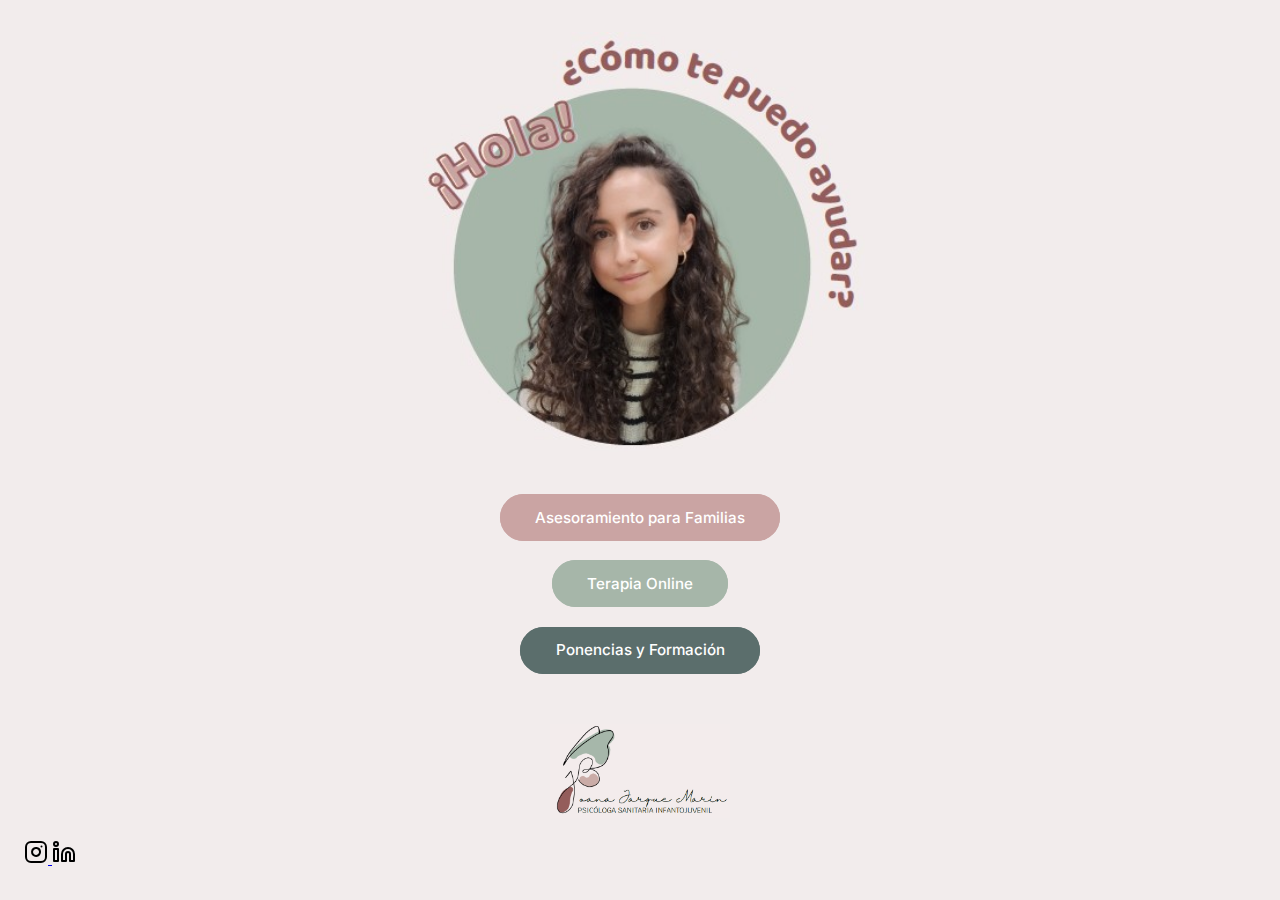
<file: index.html>
<!DOCTYPE html>
<html lang="es">
<head>
  <meta charset="UTF-8">
  <meta name="viewport" content="width=device-width, initial-scale=1.0">
  <title>Joana Jarque · Psicóloga</title>

  <!-- Tipografías similares a editorial -->
  <link href="https://fonts.googleapis.com/css2?family=Playfair+Display:wght@400;600&family=Inter:wght@300;400&display=swap" rel="stylesheet">
  <link href="https://fonts.googleapis.com/css2?family=Shadows+Into+Light&display=swap" rel="stylesheet">
 <!-- CSS -->
  <link rel="stylesheet" href="css/styles.css">
</head>

<body>

<header class="hero">

  <!-- Imagen + texto -->
  <div class="hero-image">
    <!--<div class="hero-text">
      <p class="hero-hello">¡Hola!</p>
      <h1>¿Cómo te puedo ayudar?</h1>
    </div>-->
  </div>

  <!-- Botones -->
  <div class="hero-actions">
    <a href="asesoramiento.html" class="hero-btn btn-familias">Asesoramiento para Familias</a>
    <a href="terapia.html" class="hero-btn btn-terapia">Terapia Online</a>
    <a href="formacion.html" class="hero-btn btn-formacion">Ponencias y Formación</a>
  </div>

  <!-- Firma -->
  <div class="hero-signature">
    <a href="sobre-mi.html" class="signature-link">
      <img src="img/firma.png" alt="Firma Joana Jarque">
      <!--
      <p class="signature-name">Joana Jarque Marín</p>
      <p class="signature-role">PSICÓLOGA SANITARIA INFANTOJUVENIL</p>
      -->
    </a>
  </div>

  <!-- Redes sociales -->
  <div class="social-links">
    <a href="https://www.instagram.com/joanajarquepsicologa/" target="_blank" aria-label="Instagram">
      <img src="img/icon-instagram.svg" alt="Instagram">
    </a>

    <a href="https://www.linkedin.com/in/joana-jarque-mar%C3%ADn-471643170/" target="_blank" aria-label="LinkedIn">
      <img src="img/icon-linkedin.svg" alt="LinkedIn">
    </a>
  </div>
  
</header>

</body>

</html>
</file>
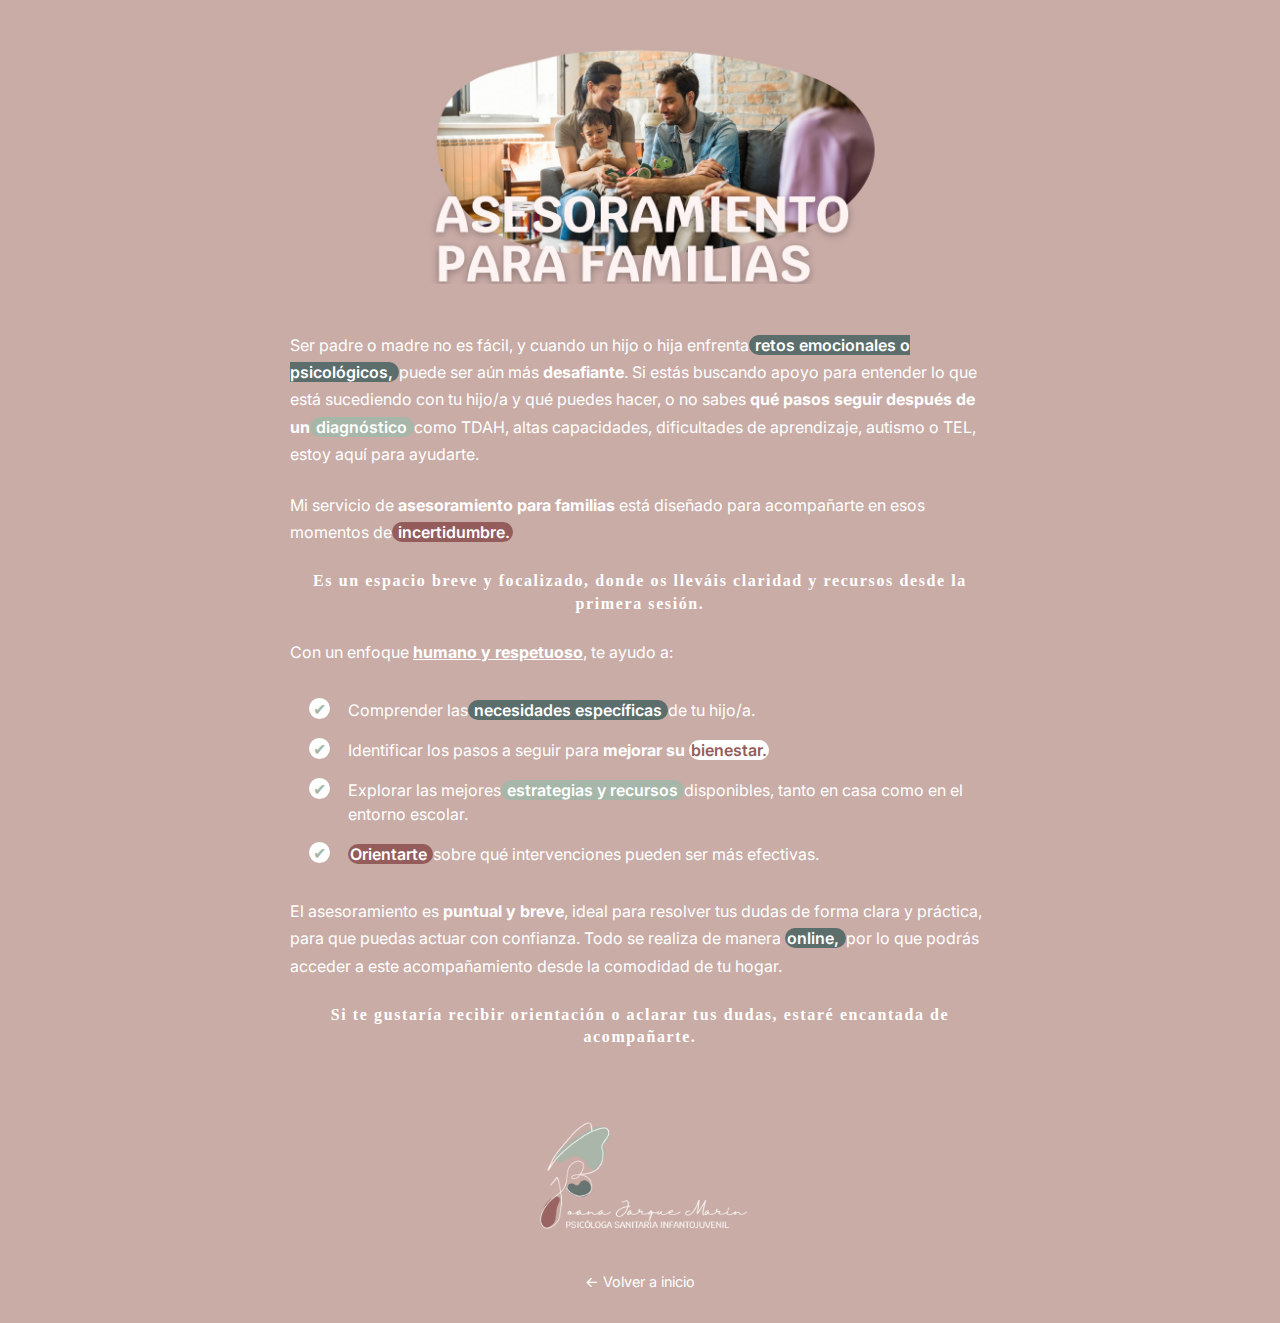
<file: asesoramiento.html>
<!DOCTYPE html>
<html lang="es">
<head>
  <meta charset="UTF-8">
  <meta name="viewport" content="width=device-width, initial-scale=1.0">
  <title>Asesoramiento para Familias · Joana Jarque</title>

  <!-- Tipografías -->
  <link href="https://fonts.googleapis.com/css2?family=Playfair+Display:wght@400;600&family=Inter:wght@300;400;500&display=swap" rel="stylesheet">

  <!-- CSS común -->
  <link rel="stylesheet" href="css/styles.css">
</head>

<body>

<header class="service-hero familias">

  <div class="service-hero-image"></div>

  <!--div class="service-hero-content">
    <p class="service-eyebrow">ASESORAMIENTO PARA FAMILIAS</p>
    <h1>Un espacio breve y focalizado</h1>
  </div-->
</header>


<main class="service-content">

<section class="service-text">

  <p>
    Ser padre o madre no es fácil, y cuando un hijo o hija enfrenta<span class="highlight-box-sgreen"> retos emocionales o psicológicos, </span>puede
     ser aún más <strong>desafiante</strong>. 
    Si estás buscando apoyo para entender lo que está sucediendo con tu hijo/a
    y qué puedes hacer, o no sabes <strong>qué pasos seguir después de un<span class="highlight-box-green"> diagnóstico </span>
    </strong> como TDAH, altas capacidades, dificultades de aprendizaje, autismo o TEL,
      estoy aquí para ayudarte.
  </p>
  <p>
    Mi servicio de <strong>asesoramiento para familias</strong> está diseñado para acompañarte en esos
     momentos de<span class="highlight-box-spink"> incertidumbre. </span>
  </p>
  <!-- BLOQUE DESTACADO -->
  <p class="handwritten-text">
    Es un espacio breve y focalizado, donde os lleváis claridad
    y recursos desde la primera sesión.
  </p>

  <p>
    Con un enfoque <strong><u>humano y respetuoso</u></strong>, te ayudo a:
  </p>

  <!-- CHECKPOINTS -->
  <ul class="checklist">
    <li>Comprender las<span class="highlight-box-sgreen"> necesidades específicas </span>de tu hijo/a.</li>
    <li>Identificar los pasos a seguir para <strong>mejorar su <span class="highlight-box-white">bienestar.</span></strong></li>
    <li>Explorar las mejores<span class="highlight-box-green"> estrategias y recursos </span>disponibles, tanto
      en casa como en el entorno escolar.</li>
    <li><span class="highlight-box-spink">Orientarte </span>sobre qué intervenciones pueden ser más efectivas.</li>
  </ul>

  <p>
    El asesoramiento es <strong>puntual y breve</strong>, ideal para resolver tus dudas de forma clara y
    práctica, para que puedas actuar con confianza. Todo se realiza de manera <span class="highlight-box-sgreen">online, </span>por
     lo que podrás acceder a este acompañamiento desde la comodidad de tu hogar.
  </p>
  <!-- BLOQUE DESTACADO -->
  <p class="handwritten-text">
    Si te gustaría recibir orientación o aclarar tus dudas, estaré encantada de acompañarte.
  </p>

</section>


</main>

<div class="service-signature-spink">
  <a href="sobre-mi.html" class="signature-link">
    <img src="img/firma-spink.png" alt="Firma Joana Jarque Marín">
  </a>
</div>

<footer class="service-footer">
  <a href="index.html">← Volver a inicio</a>
</footer>

</body>
</html>
</file>
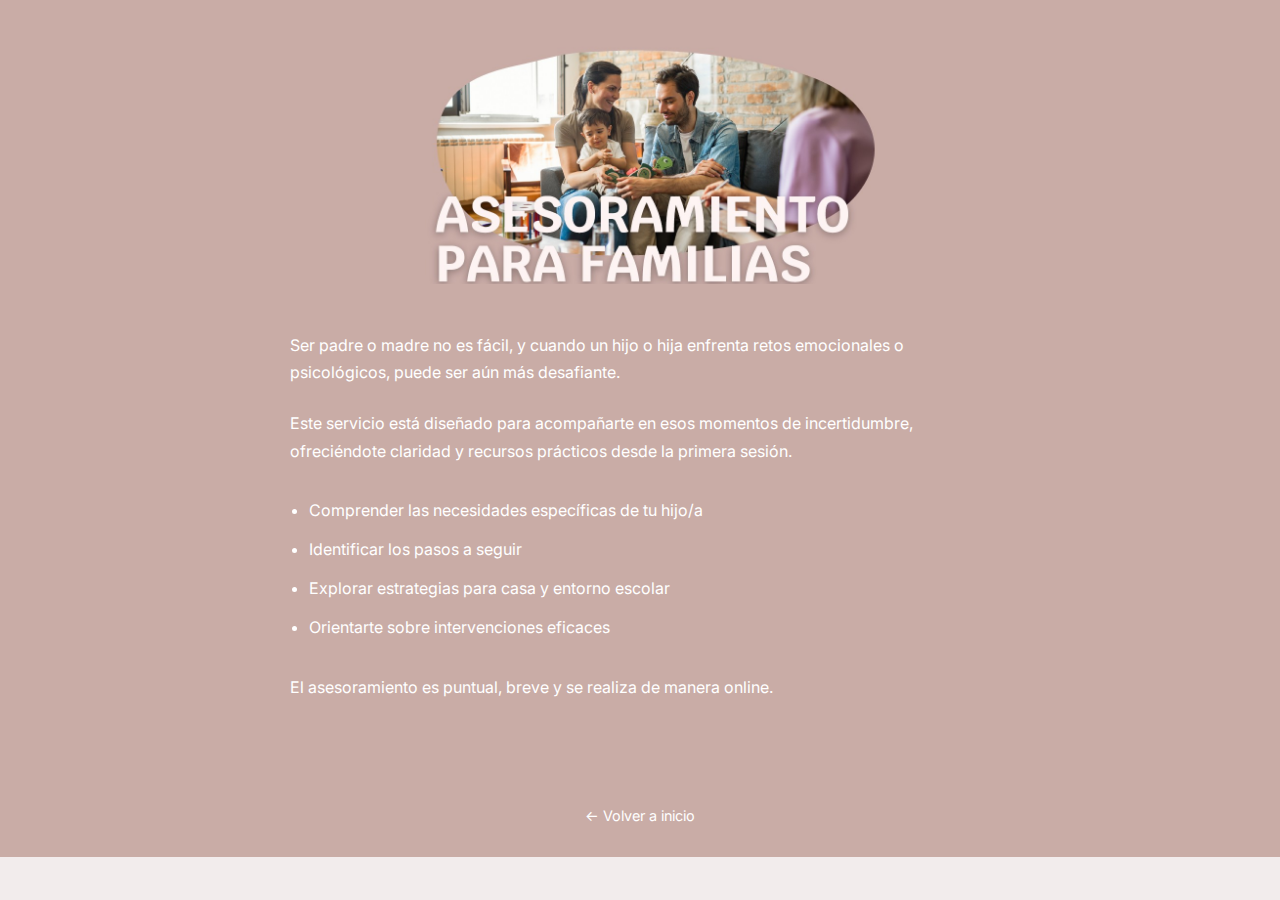
<file: formacion.html>
<!DOCTYPE html>
<html lang="es">
<head>
  <meta charset="UTF-8">
  <meta name="viewport" content="width=device-width, initial-scale=1.0">
  <title>Ponencias y Formación · Joana Jarque</title>

  <!-- Tipografías -->
  <link href="https://fonts.googleapis.com/css2?family=Playfair+Display:wght@400;600&family=Inter:wght@300;400;500&display=swap" rel="stylesheet">

  <!-- CSS común -->
  <link rel="stylesheet" href="css/styles.css">
</head>

<body>

<header class="service-hero familias">
    <div class="service-hero-image"></div>

  <!--div class="service-hero-content">
    <p class="service-eyebrow">PONENCIAS Y FORMACIÓN</p>
    <h1>Un espacio breve, claro y respetuoso</h1>
  </div-->
</header>

<main class="service-content">

  <section class="service-text">
    <p>
      Ser padre o madre no es fácil, y cuando un hijo o hija enfrenta retos emocionales
      o psicológicos, puede ser aún más desafiante.
    </p>

    <p>
      Este servicio está diseñado para acompañarte en esos momentos de incertidumbre,
      ofreciéndote claridad y recursos prácticos desde la primera sesión.
    </p>

    <ul>
      <li>Comprender las necesidades específicas de tu hijo/a</li>
      <li>Identificar los pasos a seguir</li>
      <li>Explorar estrategias para casa y entorno escolar</li>
      <li>Orientarte sobre intervenciones eficaces</li>
    </ul>

    <p>
      El asesoramiento es puntual, breve y se realiza de manera online.
    </p>
  </section>

</main>

<footer class="service-footer">
  <a href="index.html">← Volver a inicio</a>
</footer>

</body>
</html>
</file>
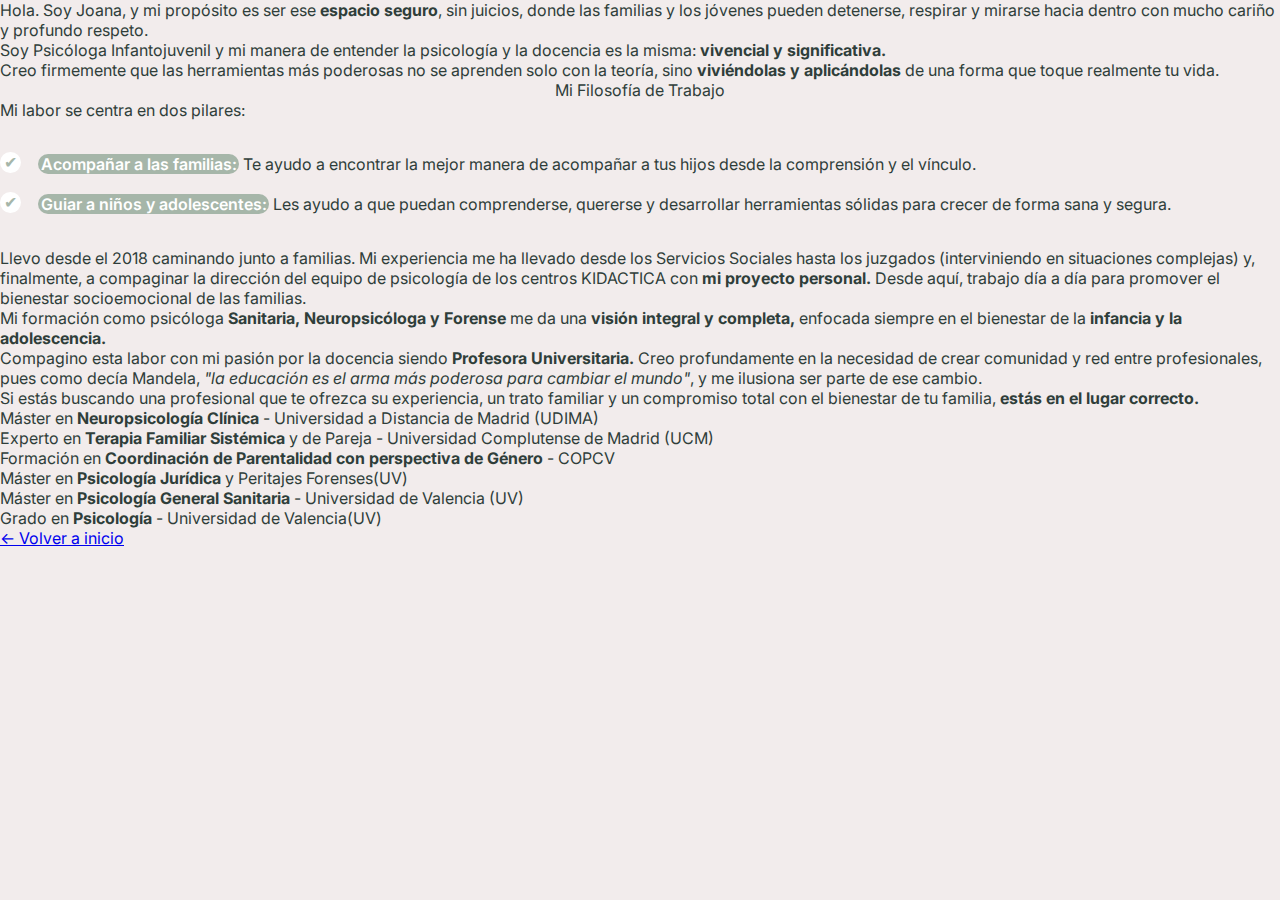
<file: sobre-mi.html>
<!DOCTYPE html>
<html lang="es">
<head>
  <meta charset="UTF-8">
  <meta name="viewport" content="width=device-width, initial-scale=1.0">
  <title>Asesoramiento para Familias · Joana Jarque</title>

  <!-- Tipografías -->
  <link href="https://fonts.googleapis.com/css2?family=Playfair+Display:wght@400;600&family=Inter:wght@300;400;500&display=swap" rel="stylesheet">

  <!-- CSS común -->
  <link rel="stylesheet" href="css/styles.css">
</head>

<body>

<header class="service-hero-aboutme">

  <div class="service-hero-imageAboutme"></div>

  <!--div class="service-hero-content">
    <p class="service-eyebrow">ASESORAMIENTO PARA FAMILIAS</p>
    <h1>Un espacio breve y focalizado</h1>
  </div-->
</header>


<main class="service-content-aboutme">

<section class="service-text-aboutme">

    <p>
    Hola. Soy Joana, y mi propósito es ser ese <strong>espacio seguro</strong>, sin juicios, donde las
     familias y los jóvenes pueden detenerse, respirar y mirarse hacia dentro con mucho cariño y profundo respeto.
  </p>
  <p>
    Soy Psicóloga Infantojuvenil y mi manera de entender la psicología y la docencia es la misma: 
    <strong>vivencial y significativa.</strong>
  </p>
  <p>
    Creo firmemente que las herramientas más poderosas no se aprenden solo con la teoría, sino
    <strong>viviéndolas y aplicándolas</strong> de una forma que toque realmente tu vida.
  </p>

  <!-- BLOQUE DESTACADO -->
  <div style="text-align: center;">
    <p class="handwritten-text-spink">
      Mi Filosofía de Trabajo 
    </p>
  </div>
  <p>
    Mi labor se centra en dos pilares:
  </p>

  <!-- CHECKPOINTS -->
  <ul class="checklist">
    <li><span class="highlight-box-green"> Acompañar a las familias:</span> Te ayudo a encontrar la mejor
       manera de acompañar a tus hijos desde la comprensión y el vínculo.</li>
    <li><span class="highlight-box-green"> Guiar a niños y adolescentes:</span> Les ayudo a que puedan
       comprenderse, quererse y desarrollar herramientas sólidas para crecer de forma sana y segura.</li>
  </ul>

</section>
</main>

<header class="service-hero-aboutme">

  <div class="service-hero-imagemyCarreer"></div>

  <!--div class="service-hero-content">
    <p class="service-eyebrow">ASESORAMIENTO PARA FAMILIAS</p>
    <h1>Un espacio breve y focalizado</h1>
  </div-->
</header>


<main class="service-content-aboutme">

<section class="service-text-aboutme">

  <p>
    Llevo desde el 2018 caminando junto a familias. Mi experiencia me ha llevado desde los Servicios 
    Sociales hasta los juzgados (interviniendo en situaciones complejas) y, finalmente, a compaginar
     la dirección del equipo de psicología de los centros KIDACTICA con <strong>mi proyecto personal.</strong> 
     Desde aquí, trabajo día a día para promover el bienestar socioemocional de las familias.
  </p>
  <p>
    Mi formación como psicóloga <strong>Sanitaria, Neuropsicóloga y Forense</strong> me da una 
    <strong>visión integral y completa,</strong> enfocada siempre en el bienestar de la 
    <strong>infancia y la adolescencia.</strong>
  </p>
  <p>
    Compagino esta labor con mi pasión por la docencia siendo <strong>Profesora Universitaria.</strong>
     Creo profundamente en la necesidad de crear comunidad y red entre profesionales, pues como decía
      Mandela, <em>"la educación es el arma más poderosa para cambiar el mundo"</em>, y me ilusiona ser parte de ese cambio.
  </p>

  <p>
    Si estás buscando una profesional que te ofrezca su experiencia, un trato familiar y un compromiso 
    total con el bienestar de tu familia, <strong>estás en el lugar correcto.</strong>
  </p>

</section>


</main>

<header class="service-hero-aboutme">

  <div class="service-hero-imagemyCV"></div>

  <!--div class="service-hero-content">
    <p class="service-eyebrow">ASESORAMIENTO PARA FAMILIAS</p>
    <h1>Un espacio breve y focalizado</h1>
  </div-->
</header>


<main class="service-content-aboutme">

<section class="service-text-aboutme">

  <p>
    Máster en <strong>Neuropsicología Clínica</strong> - Universidad a Distancia de Madrid (UDIMA)
  </p>

  <p>
    Experto en <strong>Terapia Familiar Sistémica</strong> y de Pareja - Universidad Complutense de Madrid (UCM)
  </p>

  <p>
    Formación en <strong>Coordinación de Parentalidad con perspectiva de Género</strong> - COPCV  
  </p>

  <p>
    Máster en <strong>Psicología Jurídica</strong> y Peritajes Forenses(UV)  
  </p>

  <p>
    Máster en <strong>Psicología General Sanitaria</strong> - Universidad de Valencia (UV)  
  </p>

  <p>
    Grado en <strong>Psicología</strong> - Universidad de Valencia(UV)  
  </p>


</section>


</main>


<footer class="service-footer-aboutme">
  <a href="index.html">← Volver a inicio</a>
</footer>

</body>
</html>
</file>
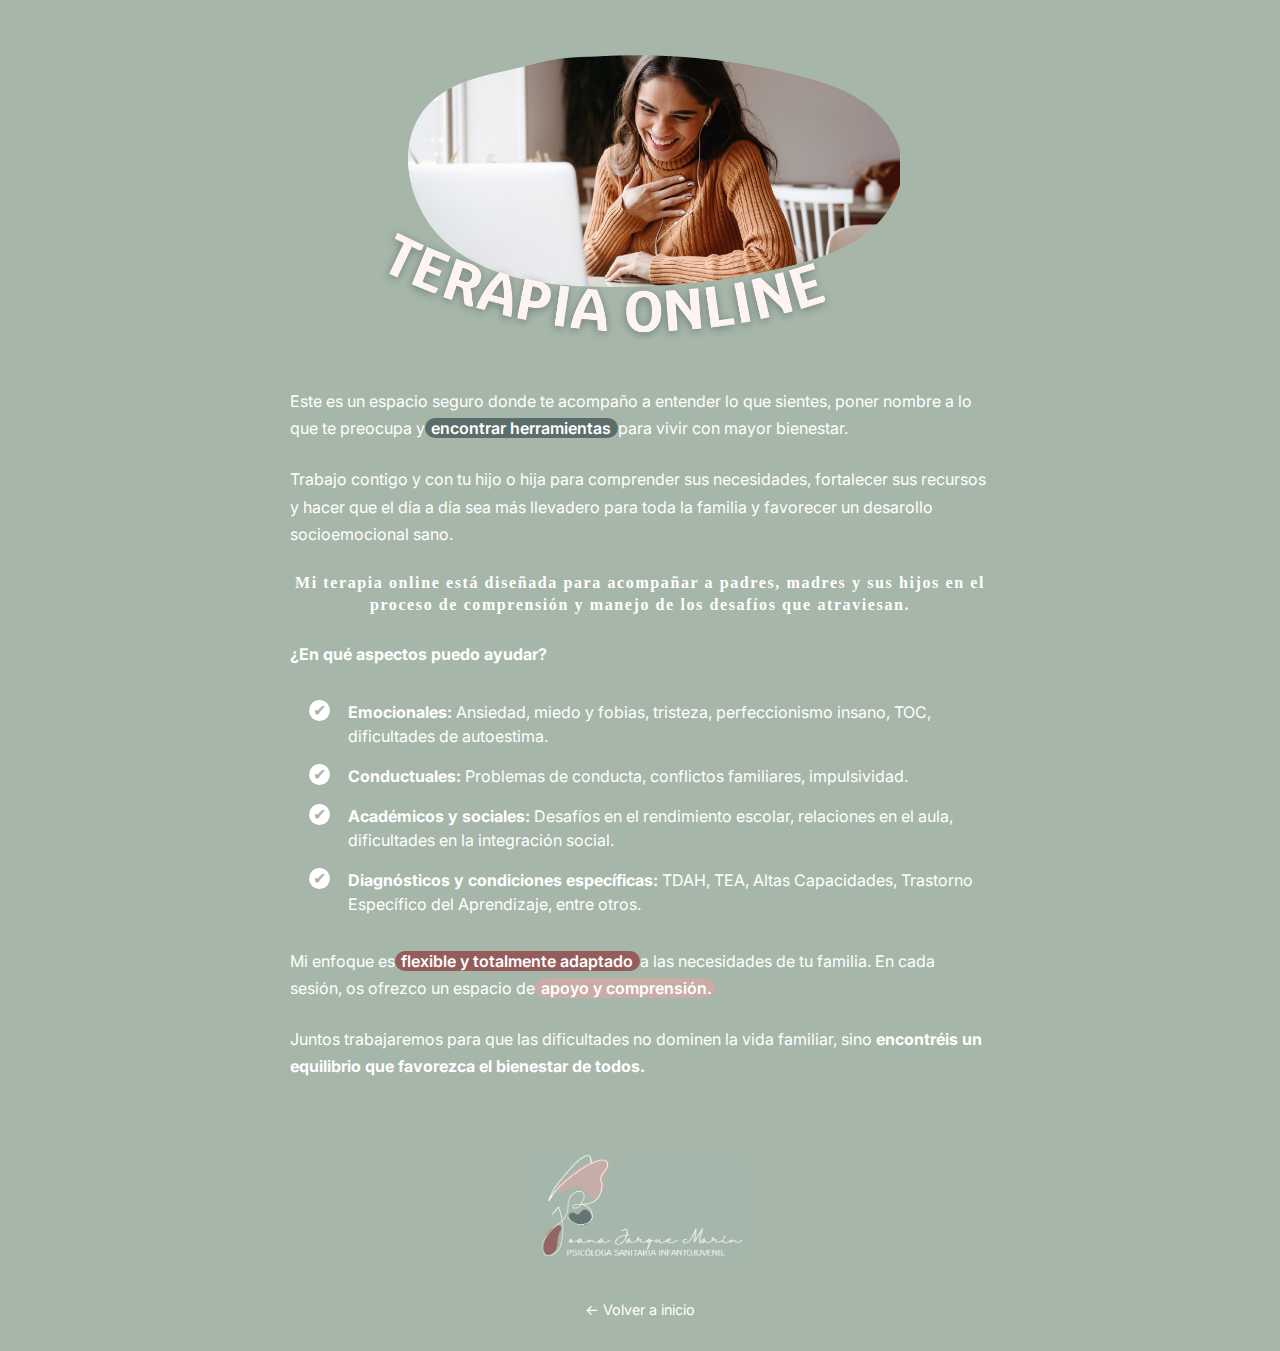
<file: terapia.html>
<!DOCTYPE html>
<html lang="es">
<head>
  <meta charset="UTF-8">
  <meta name="viewport" content="width=device-width, initial-scale=1.0">
  <title>Terapia Online · Joana Jarque</title>

  <!-- Tipografías -->
  <link href="https://fonts.googleapis.com/css2?family=Playfair+Display:wght@400;600&family=Inter:wght@300;400;500&display=swap" rel="stylesheet">

  <!-- CSS común -->
  <link rel="stylesheet" href="css/styles.css">
</head>

<body>

<header class="service-hero-terapia">
    <div class="service-hero-imageTerapia"></div>
  <!--div class="service-hero-content">
    <p class="service-eyebrow">TERAPIA ONLINE</p>
    <h1>Un espacio breve, claro y respetuoso</h1>
  </div-->
</header>

<main class="service-content-terapia">

  <section class="service-text">
    <p>
      Este es un espacio seguro donde te acompaño a entender lo que sientes, poner nombre a lo que te
      preocupa y<span class="highlight-box-sgreen"> encontrar herramientas </span>para vivir con mayor bienestar.
    </p>

    <p>
      Trabajo contigo y con tu hijo o hija para comprender sus necesidades, fortalecer sus recursos
       y hacer que el día a día sea más llevadero para toda la familia y favorecer un desarollo socioemocional sano.
    </p>
    <!-- BLOQUE DESTACADO -->
    <p class="handwritten-text">
      Mi terapia online está diseñada para acompañar a padres, madres y sus hijos en el proceso
       de comprensión y manejo de los desafíos que atraviesan.
    </p>
    
    <p>
      <strong>¿En qué aspectos puedo ayudar?</strong>
    </p>
    <!-- CHECKPOINTS -->
    <ul class="checklist">
      <li><strong>Emocionales:</strong> Ansiedad, miedo y fobias, tristeza, perfeccionismo insano, TOC, 
        dificultades de autoestima.</li>
      <li><strong>Conductuales:</strong> Problemas de conducta, conflictos familiares, impulsividad.</li>
      <li><strong>Académicos y sociales:</strong> Desafíos en el rendimiento escolar, relaciones en 
        el aula, dificultades en la integración social.</li>
      <li><strong>Diagnósticos y condiciones específicas:</strong> TDAH, TEA, Altas Capacidades, 
        Trastorno Específico del Aprendizaje, entre otros.</li>
    </ul>

    <p>
      Mi enfoque es<span class="highlight-box-spink"> flexible y totalmente adaptado </span>a las 
      necesidades de tu familia. En cada sesión, os ofrezco un espacio 
      de<span class="highlight-box-pink"> apoyo y comprensión. </span>
    </p>

    <p>
      Juntos trabajaremos para que las dificultades no dominen la vida familiar, sino <strong>encontréis
         un equilibrio que favorezca el bienestar de todos.</strong>
    </p>
  </section>

</main>

<div class="service-signature-green">
  <img src="img/firma-green.png" alt="Firma Joana Jarque Marín">
</div>

<footer class="service-footer-terapia">
  <a href="index.html">← Volver a inicio</a>
</footer>

</body>
</html>
</file>
<file: css/styles.css>
/* RESET */
* {
  margin: 0;
  padding: 0;
  box-sizing: border-box;
}

/* COLORES DEL PDF */
:root {
  --bg-main: #F2ECEC;       /* fondo */
  --text-main: #2f3e3a;     /* texto principal */
  --text-soft: #6f7f7a;
  --btn-bg: #ffffff;
  --btn-border: #c9c2c2;
}
/*CAA4A3
A6B6A9
5B6E6C
*/

/* TIPOGRAFÍAS */
body {
  font-family: 'Inter', sans-serif;
  background-color: var(--bg-main);
  color: var(--text-main);
}

/* TITULARES */
h1 {
  font-family: 'Playfair Display', serif;
  font-size: clamp(2rem, 4vw, 3rem);
  font-weight: 400;
}
.hero {
  min-height: 100vh;
  padding: 2rem 1.5rem;
  display: flex;
  flex-direction: column;
  justify-content: space-between;
}

/*.hero-image {
  position: relative;
  height: 45vh;
  background-image: url("../img/joana.jpg");
  background-size: cover;
  background-position: center;
  border-radius: 4px;
}*/
.hero-image {
  width: 100%;
  max-width: 450px;
  height: 420px;

  margin: 0 auto;

  background-image: url("../img/joana.jpg");
  background-repeat: no-repeat;
  background-size: cover;
  background-position: center;

  border-radius: 4px;
}

.hero-text {
  position: absolute;
  bottom: 1.5rem;
  left: 1.5rem;
}

.hero-hello {
  font-family: 'Playfair Display', serif;
  font-size: 1.8rem;
  margin-bottom: 0.5rem;
}
/*.hero-actions {
  margin-top: 2rem;
  display: flex;
  flex-direction: column;
  gap: 0.75rem;
}*/

.hero-actions {
  margin-top: 2rem;
  display: flex;
  flex-direction: column;
  align-items: center;   /* CLAVE */
  gap: 1.2rem;
}

/*.hero-btn {
  text-decoration: none;
  padding: 0.75rem 1rem;
  border: 1px solid var(--btn-border);
  background-color: var(--btn-bg);
  color: var(--text-main);
  text-align: center;
  font-size: 0.95rem;
}*/
/*.hero-btn {
  display: inline-block;

  font-family: 'Inter', sans-serif;
  font-size: 0.9rem;
  font-weight: 400;
  letter-spacing: 0.02em;

  color: var(--text-main);
  background-color: var(--btn-bg);

  padding: 0.6rem 1.6rem;

  border: 1px solid var(--btn-border);
  border-radius: 2px;

  text-decoration: none;
  text-align: center;

  width: auto;
  max-width: 320px;
}*/

.hero-btn {
  display: inline-block;

  font-family: 'Inter', sans-serif;
  font-size: 0.95rem;
  font-weight: 500;

  color: #ffffff;
  text-decoration: none;

  padding: 0.9rem 2.2rem;

  border-radius: 999px;  /* clave: forma tipo pastilla */
  text-align: center;

  width: auto;
  max-width: fit-content;

  line-height: 1.2;
}
.btn-familias {
  background-color: #CAA4A3;
}

.btn-terapia {
  background-color: #A6B6A9;
}

.btn-formacion {
  background-color: #5B6E6C;
}
.hero-btn {
  position: relative;
}

.hero-btn::before {
  content: "";
  position: absolute;
  inset: 0;
  background: inherit;
  border-radius: 999px;
  filter: blur(0.5px);
  z-index: -1;
}

.hero-signature {
  margin-top: 2.5rem;
  text-align: center;
}

.hero-signature img {
  max-width: 180px;
  margin-bottom: 0.5rem;
}

.signature-name {
  font-family: 'Playfair Display', serif;
  font-size: 1.1rem;
}

.signature-role {
  font-size: 0.7rem;
  letter-spacing: 0.15em;
  color: var(--text-soft);
}

/* ===============================
   PÁGINA DE FAMILIA
================================ */

.service-hero {
  background-color: #C9ACA6;
  padding: 2.5rem 1.5rem 3rem;
}

.service-hero-image {
  width: 100%;
  max-width: 520px;
  height: 260px;

  margin: 0 auto -4rem;

  background-image: url("../img/asesoramiento.jpg");
  background-size: cover;
  background-position: center;
  border-radius: 6px;
}

.service-hero-content {
  max-width: 700px;
  margin: 0 auto;
}

.service-eyebrow {
  font-size: 0.7rem;
  letter-spacing: 0.15em;
  color: var(--text-soft);
  margin-bottom: 1rem;
}

.service-hero h1 {
  font-family: 'Playfair Display', serif;
  font-size: clamp(2rem, 4vw, 2.8rem);
  font-weight: 400;
}

.service-content {
  background-color: #C9ACA6;
  padding: 3rem 1.5rem;
}

.service-text {
  max-width: 700px;
  margin: 0 auto;
  font-size: 1rem;
  line-height: 1.7;
  color: #ffffff;
}

.service-text p {
  margin-bottom: 1.5rem;
}

.service-text ul {
  margin: 2rem 0;
  padding-left: 1.2rem;
}

.service-text li {
  margin-bottom: 0.75rem;
}

.service-footer {
  text-align: center;
  padding: 2rem;
  background-color: #C9ACA6;
}

.service-footer a {
  text-decoration: none;
  color: #ffffff;
  font-size: 0.9rem;
}

/* ===============================
   PÁGINA DE TERAPIA
================================ */

.service-hero-terapia {
  background-color: #A6B6A9;
  padding: 2.5rem 1.5rem 3rem;
}

.service-hero-imageTerapia {
  width: 100%;
  max-width: 520px;
  height: 300px;

  margin: 0 auto -3rem;

  background-image: url("../img/terapia.jpg");
  background-size: cover;
  background-position: center;
  border-radius: 6px;
}
.service-content-terapia {
  background-color: #A6B6A9;
  padding: 3rem 1.5rem;
}

.service-footer-terapia {
  text-align: center;
  padding: 2rem;
  background-color: #A6B6A9;
}
.service-footer-terapia a {
  text-decoration: none;
  color: #ffffff;
  font-size: 0.9rem;
}

/* ===============================
   PÁGINA DE FORMACION
================================ */

.service-hero-formacion {
  background-color: #5B6E6C;
  padding: 2.5rem 1.5rem 3rem;
}

.service-hero-imageFormacion {
  width: 100%;
  max-width: 600px;
  height: 300px;

  margin: 0 auto -3rem;

  background-image: url("../img/formacion.jpg");
  background-size: cover;
  background-position: center;
  border-radius: 6px;
}
.service-content-formacion {
  background-color: #5B6E6C;
  padding: 3rem 1.5rem;
}

.service-footer-formacion {
  text-align: center;
  padding: 2rem;
  background-color: #5B6E6C;
}
.service-footer-formacion a {
  text-decoration: none;
  color: #ffffff;
  font-size: 0.9rem;
}

/* Bloques de texto destacados */

/*.highlight-box {
  background-color: #ffffff;
  color: #945C5B;
  border-radius: 12px;

  padding: 1.5rem;
  margin: 2rem 0;

  font-family: 'Inter', sans-serif;
  font-size: 0.95rem;
  line-height: 1.6;

  box-shadow: 0 2px 8px rgba(0,0,0,0.04);
}*/
.highlight-box-white {
  position: relative;
  display: inline;

  font-weight: 600;
  color: #945C5B;
  background-color: #ffffff;
  padding: 0 0.15em;
  border-radius: 999px;
  
}

.highlight-box-green {
  position: relative;
  display: inline;

  font-weight: 600;
  background-color: #A6B6A9;
  color: #ffffff;
  padding: 0 0.15em;
  border-radius: 999px;
  
}

.highlight-box-sgreen {
  position: relative;
  display: inline;

  font-weight: 600;
  background-color: #5B6E6C;
  color: #ffffff;
  padding: 0 0.15em;
  border-radius: 999px;
  
}

.highlight-box-pink {
  position: relative;
  display: inline;

  font-weight: 600;
  background-color: #C9ACA6;
  color: #ffffff;
  padding: 0 0.15em;
  border-radius: 999px;
  
}

.highlight-box-spink {
  position: relative;
  display: inline;

  font-weight: 600;
  color: #ffffff;
  background-color: #945C5B;
  padding: 0 0.15em;
  border-radius: 999px;
  
}

/*.highlight-box::after {
  content: "";
  position: absolute;

  left: 0;
  right: 0;
  bottom: -0.15em;

  height: 0.6em;

  background-color: #ffffff;
  opacity: 0.35;

  border-radius: 999px;
  z-index: -1;
}*/

/* Checklist */

.checklist {
  list-style: none;
  margin: 2rem 0;
  padding: 0;
}

.checklist li {
  position: relative;
  padding-left: 2.4rem;
  margin-bottom: 1rem;
  line-height: 1.5;
}

/* círculo + check */
.checklist li::before {
  content: "✔";
  position: absolute;
  left: 0;
  top: 0;

  width: 1.3rem;
  height: 1.3rem;

  background-color: #ffffff;
  color: #A6B6A9;

  border-radius: 50%;
  /*font-size: 0.95rem;
  font-weight: 8000;*/

  display: flex;
  align-items: center;
  justify-content: center;
}

/* Letra Caveat */
.handwritten-text {
  font-family: 'Shadows Into Light', cursive;
  font-size: 1rem;
  font-weight: 800;

  color: #ffffff;

  text-align: center;
  line-height: 1.4;
  letter-spacing: 0.1em;
}
/* Firma final */

.service-signature {
  margin-top: 0rem;
  text-align: center;
}

.service-signature img {
  max-width: 220px;
  opacity: 0.9;
}

.service-signature-spink {
  margin-top: 0rem;
  text-align: center;
  background-color: #C9ACA6;
}

.service-signature-spink img {
  max-width: 220px;
  opacity: 0.9;
}

.service-signature-sgreen {
  margin-top: 0rem;
  text-align: center;
  background-color: #5B6E6C;
}

.service-signature-sgreen img {
  max-width: 220px;
  opacity: 0.9;
}
   
.service-signature-green {
  margin-top: 0rem;
  text-align: center;
  background-color: #A6B6A9;
}

.service-signature-green img {
  max-width: 220px;
  opacity: 0.9;
}
</file>
